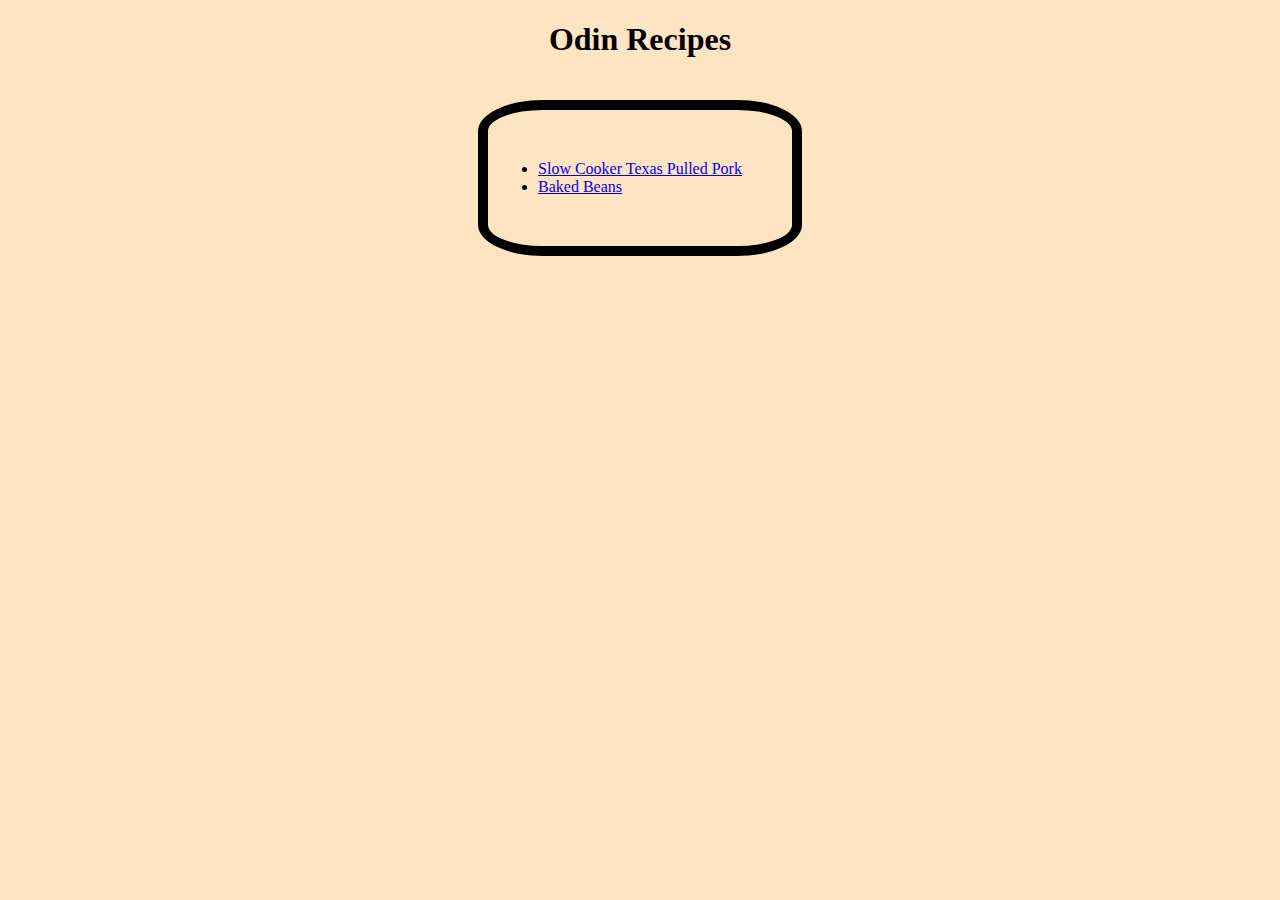
<file: index.html>
<!DOCTYPE html>
<html lang="en">
<head>
    <meta charset="UTF-8">
    <meta name="viewport" content="width=device-width, initial-scale=1.0">
    <title>Odin Recipes</title>
    <link rel="stylesheet" href="styles.css">
</head>
<body>
    <h1>Odin Recipes</h1>
    <ul>
        <li><a href="./recipes/texaspulledpork.html">Slow Cooker Texas Pulled Pork</a></li>
        <li><a href="./recipes/bakesbeans.html">Baked Beans</a></li>
    </ul>
    
</body>
</html>
</file>
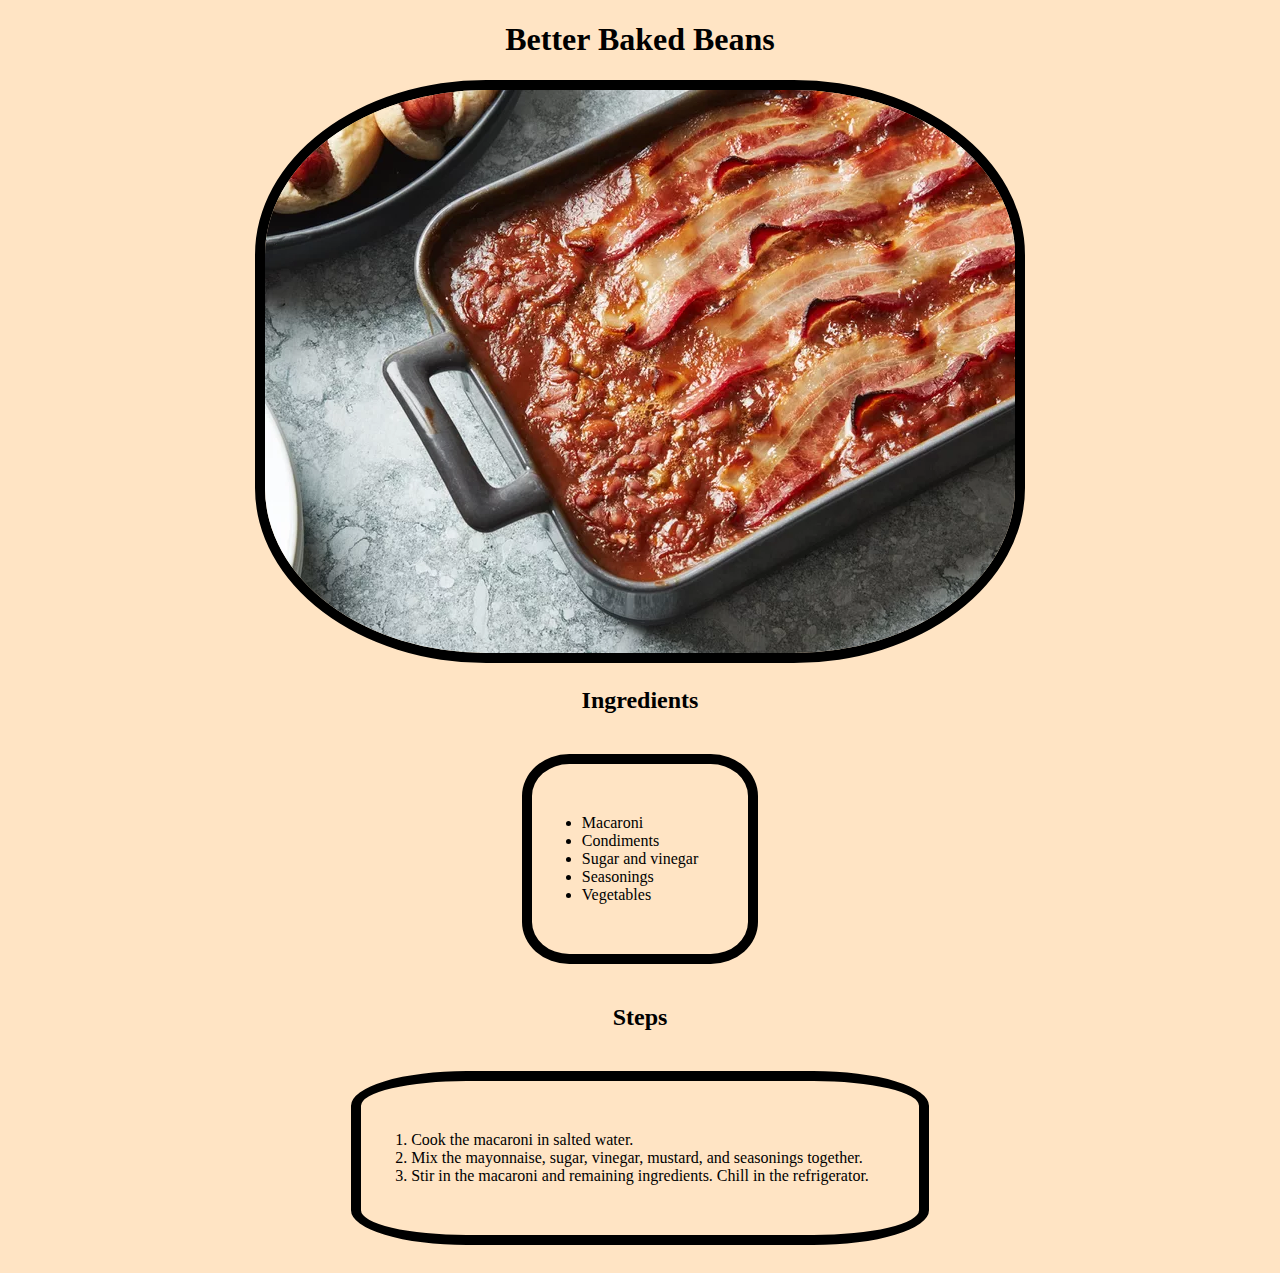
<file: recipes/bakesbeans.html>
<!DOCTYPE html>
<html lang="en">
<head>
    <meta charset="UTF-8">
    <meta name="viewport" content="width=device-width, initial-scale=1.0">
    <title>Better Baked Beans</title>
    <link rel="stylesheet" href="/styles.css">
</head>
<body>
    <h1>Better Baked Beans</h1>
    <img src="../images/150637-Better-Baked-Beans-hero-4x3-da1a82779cbd46b2acb1bee0192ee6e3.webp" alt="Better Baked Beans Image">
    <h2>Ingredients</h2>
    <ul class="list">
        <li>Macaroni</li>
        <li>Condiments</li>
        <li>Sugar and vinegar</li>
        <li>Seasonings</li>
        <li>Vegetables</li>
    </ul>
    <h2>Steps</h2>
    <ol class="list">
        <li>Cook the macaroni in salted water. </li>
        <li>Mix the mayonnaise, sugar, vinegar, mustard, and seasonings together. </li>
        <li>Stir in the macaroni and remaining ingredients. Chill in the refrigerator.</li>
    </ol>
</body>
</html>
</file>
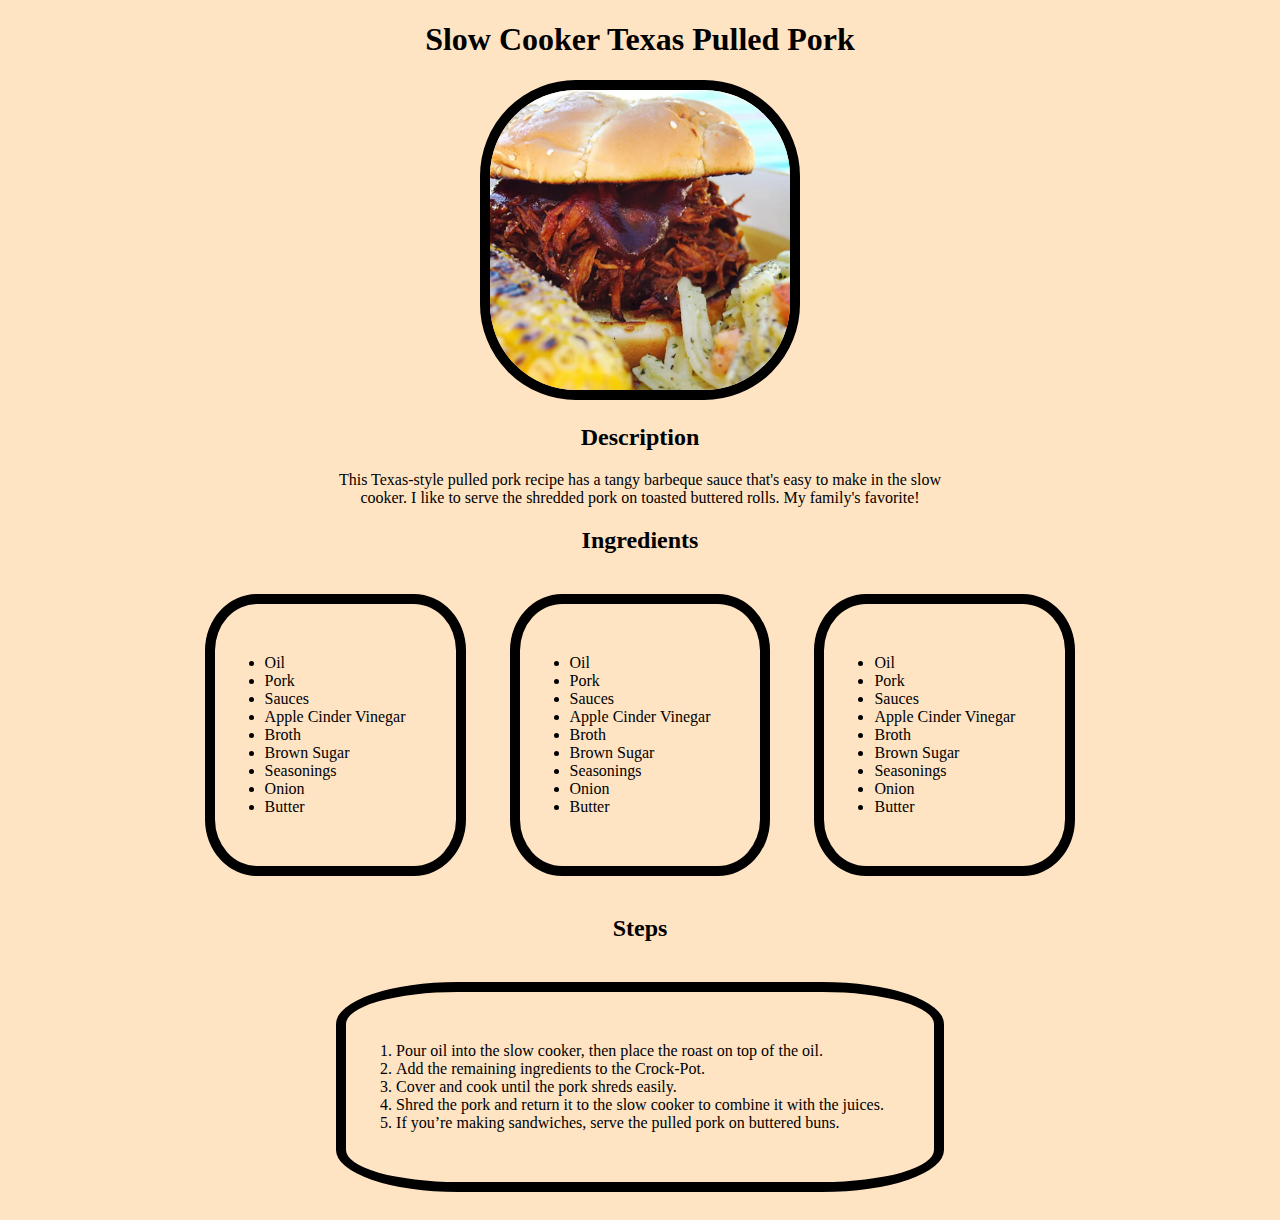
<file: recipes/texaspulledpork.html>
<!DOCTYPE html>
<html lang="en">
<head>
    <meta charset="UTF-8">
    <meta name="viewport" content="width=device-width, initial-scale=1.0">
    <title>Slow Cooker Texas Pulled Pork</title>
    <link rel="stylesheet" href="/styles.css">
</head>
<body>
    <h1>Slow Cooker Texas Pulled Pork</h1>
    <img width="300" height="300" src="../images/92462_Slow-Cooker-Texas-Pulled-Pork_psychedilemma_4560053_original-1x1-1-e3c3aa5d5a10431b8b5cb589174c0060.webp" alt="Slow Cooker Texas Pulled Pork Photo">
    <h2>Description</h2>
    <p class="description">This Texas-style pulled pork recipe has a tangy barbeque sauce that's easy to make in the slow cooker. I like to serve the shredded pork on toasted buttered rolls. My family's favorite!</p>
    <h2>Ingredients</h2>
    <ul class="list">
        <li>Oil</li>
        <li>Pork</li>
        <li>Sauces</li>
        <li>Apple Cinder Vinegar</li>
        <li>Broth</li>
        <li>Brown Sugar</li>
        <li>Seasonings</li>
        <li>Onion</li>
        <li>Butter</li>
    </ul>
    <ul class="list">
        <li>Oil</li>
        <li>Pork</li>
        <li>Sauces</li>
        <li>Apple Cinder Vinegar</li>
        <li>Broth</li>
        <li>Brown Sugar</li>
        <li>Seasonings</li>
        <li>Onion</li>
        <li>Butter</li>
    </ul>
    <ul class="list">
        <li>Oil</li>
        <li>Pork</li>
        <li>Sauces</li>
        <li>Apple Cinder Vinegar</li>
        <li>Broth</li>
        <li>Brown Sugar</li>
        <li>Seasonings</li>
        <li>Onion</li>
        <li>Butter</li>
    </ul>
    <h2>Steps</h2>
    <ol class="list">
        <li>Pour oil into the slow cooker, then place the roast on top of the oil. </li>
        <li>Add the remaining ingredients to the Crock-Pot. </li>
        <li>Cover and cook until the pork shreds easily. </li>
        <li>Shred the pork and return it to the slow cooker to combine it with the juices. </li>
        <li>If you’re making sandwiches, serve the pulled pork on buttered buns. </li>
    </ol>
</body>
</html>
</file>
<file: styles.css>
body {
    text-align: center;
    background-color:bisque
}

ul,
ol {
    text-align: left;
    width: fit-content;
    margin: 20px;
    border: 10px solid black;
    border-radius: 20%;
    padding: 50px;
    display: inline-block;
}

img {
    border: 10px solid black;
    border-radius: 30%;
}

.description {
    margin-left: 25%;
    margin-right: 25%;
}
</file>
